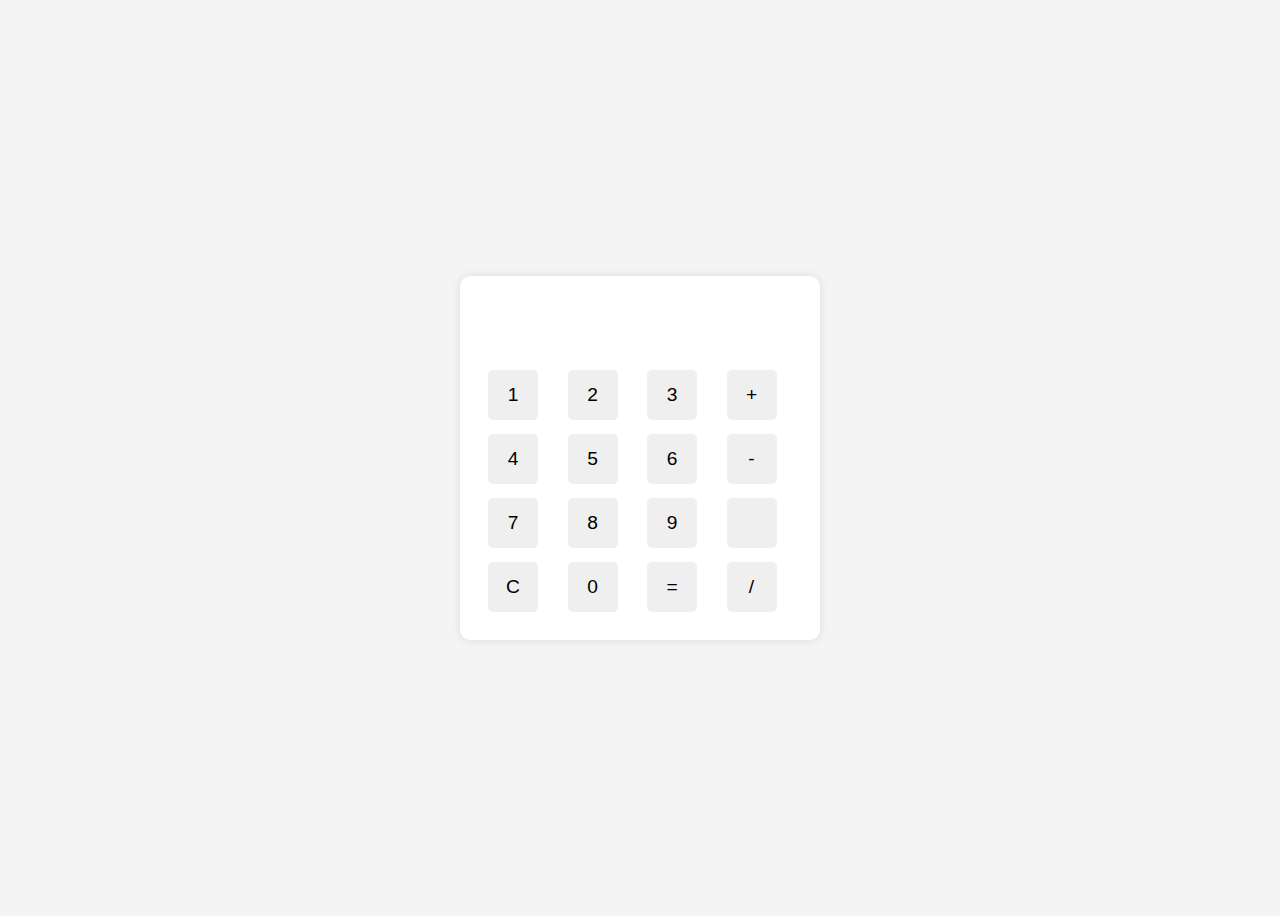
<file: Assignment3/index.html>
<!DOCTYPE html>
<html lang="en">
<head>
    <meta charset="UTF-8">
    <meta name="viewport" content="width=device-width, initial-scale=1.0">
    <title>Calculator</title>
   
    <style>
        body {
            font-family: Arial, sans-serif;
            display: flex;
            justify-content: center;
            align-items: center;
            height: 100vh;
            background-color: #f4f4f4;
        }
        table {
            background: #fff;
            padding: 20px;
            border-radius: 10px;
            box-shadow: 0 0 10px rgba(0, 0, 0, 0.1);
        }
        input[type="text"] {
            width: 100%;
            height: 50px;
            text-align: right;
            font-size: 1.5em;
            margin-bottom: 10px;
            border: none;
            outline: none;
        }
        button {
            width: 50px;
            height: 50px;
            font-size: 1.2em;
            margin: 5px;
            border: none;
            border-radius: 5px;
            cursor: pointer;
        }
        button:hover {
            background: #ddd;
        }
    </style>
    <script type="text/javascript">
        var a, b, op, flag = 0;
        
        function perform(value) {
            if (flag == 0) {
                a = parseFloat(document.f1.t1.value);
                op = value;
                document.f1.t1.value = "";
                flag = 1;
            } else {
                b = parseFloat(document.f1.t1.value);
                var result;
                switch (op) {
                    case '+': result = a + b; break;
                    case '-': result = a - b; break;
                    case '*': result = a * b; break;
                    case '/': result = b !== 0 ? a / b : 'Error'; break;
                    default: result = 'Error';
                }
                document.f1.t1.value = result;
                flag = 0;
            }
        }
        
        function clearScreen() {
            document.f1.t1.value = "";
            flag = 0;
        }
    </script>
</head>
<body>
    <form name="f1">
        <table border="0">
            <tr>
                <td colspan="4"><input type="text" name="t1" id="t1" readonly></td>
            </tr>
            <tr>
                <td><button type="button" onclick="document.f1.t1.value += '1'">1</button></td>
                <td><button type="button" onclick="document.f1.t1.value += '2'">2</button></td>
                <td><button type="button" onclick="document.f1.t1.value += '3'">3</button></td>
                <td><button type="button" onclick="perform('+')">+</button></td>
            </tr>
            <tr>
                <td><button type="button" onclick="document.f1.t1.value += '4'">4</button></td>
                <td><button type="button" onclick="document.f1.t1.value += '5'">5</button></td>
                <td><button type="button" onclick="document.f1.t1.value += '6'">6</button></td>
                <td><button type="button" onclick="perform('-')">-</button></td>
            </tr>
            <tr>
                <td><button type="button" onclick="document.f1.t1.value += '7'">7</button></td>
                <td><button type="button" onclick="document.f1.t1.value += '8'">8</button></td>
                <td><button type="button" onclick="document.f1.t1.value += '9'">9</button></td>
                <td><button type="button" onclick="perform('')"></button></td>
            </tr>
            <tr>
                <td><button type="button" onclick="clearScreen()">C</button></td>
                <td><button type="button" onclick="document.f1.t1.value += '0'">0</button></td>
                <td><button type="button" onclick="perform('=')">=</button></td>
                <td><button type="button" onclick="perform('/')">/</button></td>
            </tr>
        </table>
    </form>
</body>
</html>
</file>
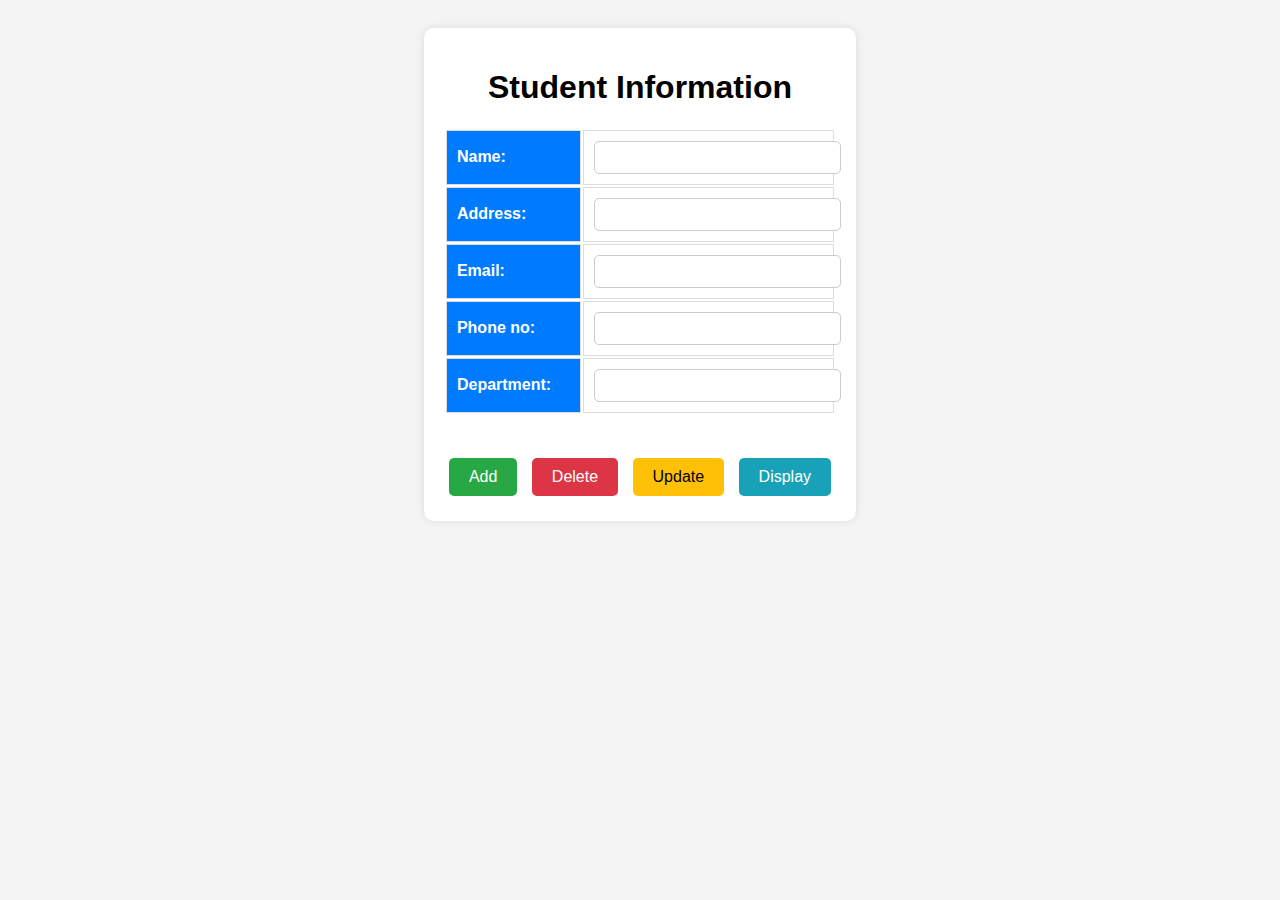
<file: Assignment5/index.html>
<!DOCTYPE html>
<html lang="en">
<head>
    <meta charset="UTF-8">
    <meta name="viewport" content="width=device-width, initial-scale=1.0">
    <title>Student Management System</title>
    <style>
        body {
            font-family: Arial, sans-serif;
            background-color: #f4f4f4;
            text-align: center;
            padding: 20px;
        }
        form {
            background: #fff;
            padding: 20px;
            border-radius: 10px;
            box-shadow: 0 0 10px rgba(0, 0, 0, 0.1);
            display: inline-block;
        }
        table {
            width: 100%;
            margin-bottom: 20px;
        }
        th, td {
            padding: 10px;
            border: 1px solid #ddd;
            text-align: left;
        }
        th {
            background-color: #007BFF;
            color: white;
        }
        input[type="text"], input[type="email"] {
            width: 100%;
            padding: 8px;
            border: 1px solid #ccc;
            border-radius: 5px;
        }
        button {
            padding: 10px 20px;
            margin: 5px;
            border: none;
            border-radius: 5px;
            cursor: pointer;
            font-size: 16px;
        }
        button:hover {
            opacity: 0.8;
        }
        button[name="action"][value="add"] {
            background-color: #28a745;
            color: white;
        }
        button[name="action"][value="delete"] {
            background-color: #dc3545;
            color: white;
        }
        button[name="action"][value="update"] {
            background-color: #ffc107;
            color: black;
        }
        button[name="action"][value="display"] {
            background-color: #17a2b8;
            color: white;
        }
    </style>
</head>
<body>
    <form action="process.php" method="post">
        <h1>Student Information</h1>
        <table>
            <tr>
                <th>Name:</th>
                <td><input type="text" name="name" id="name"></td>
            </tr>
            <tr>
                <th>Address:</th>
                <td><input type="text" name="address" id="address"></td>
            </tr>
            <tr>
                <th>Email:</th>
                <td><input type="email" name="email" id="email"></td>
            </tr>
            <tr>
                <th>Phone no:</th>
                <td><input type="text" name="number" id="number"></td>
            </tr>
            <tr>
                <th>Department:</th>
                <td><input type="text" name="department" id="department"></td>
            </tr>
        </table>
        <br>
        <button type="submit" name="action" value="add">Add</button>
        <button type="submit" name="action" value="delete">Delete</button>
        <button type="submit" name="action" value="update">Update</button>
        <button type="submit" name="action" value="display">Display</button>
    </form>

    <script>
        document.addEventListener("DOMContentLoaded", function() {
            document.querySelector("form").addEventListener("submit", function() {
                setTimeout(() => { 
                    this.reset(); 
                }, 100);
            });
        });
    </script>
</body>
</html>
</file>
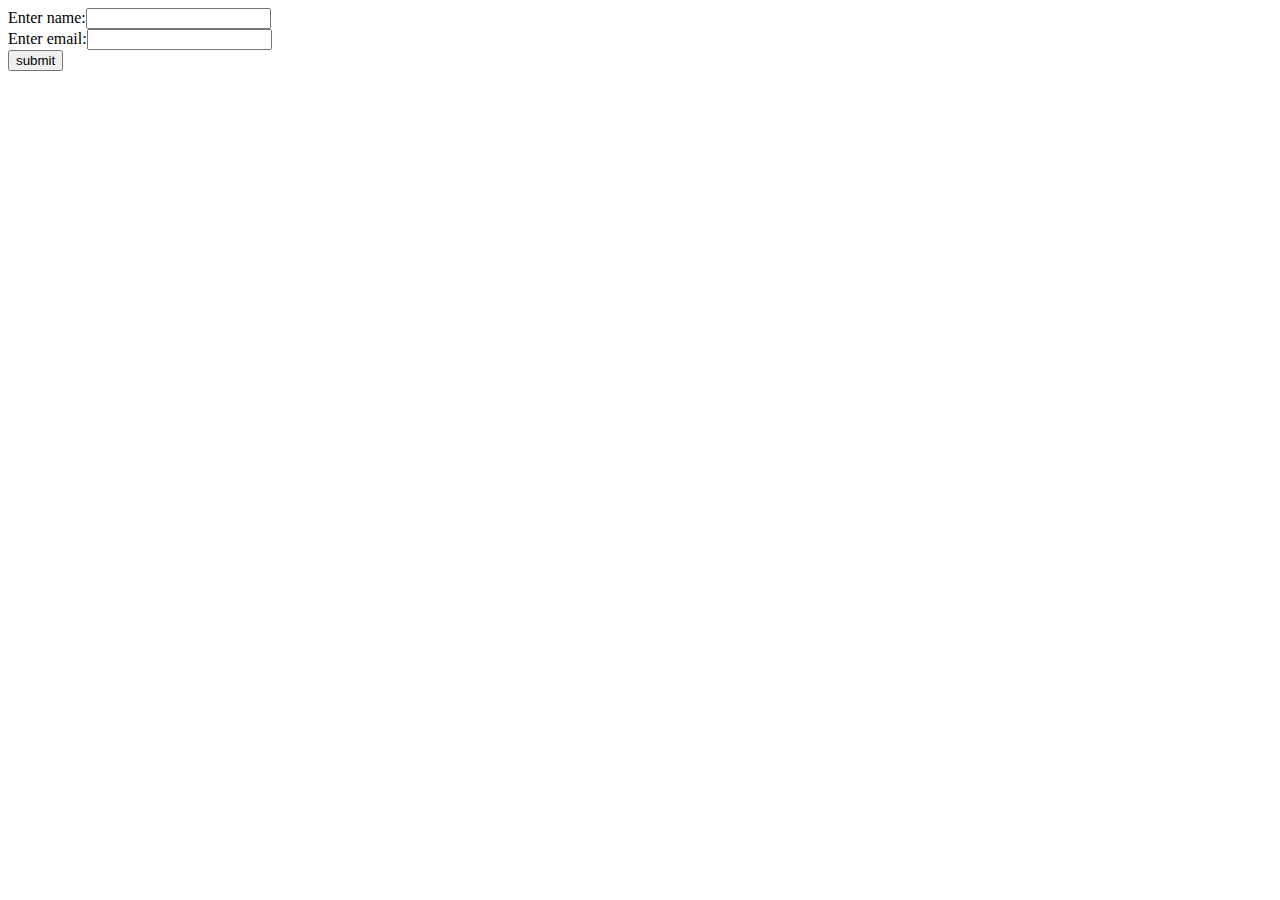
<file: Assignment3/validate.html>
<!DOCTYPE html>
<html lang="en">
<head>
    <meta charset="UTF-8">
    <meta name="viewport" content="width=device-width, initial-scale=1.0">
    <title>Validation</title>
    <script type="text/javascript">
        function validate(){
            if(document.f1.t1.value==""){
                alert("Please enter the name");
                document.f1.t1.focus();
            }
            else if(document.f1.t2.value==""){
                alert("Please enter the email");
                document.f1.t2.focus();
            }
            else{
                alert("record inserted succesfully");
            }
            
        }
    </script>
</head>
<body>
    <form name="f1" action="home.html" method="post">
        Enter name:<input type="text" name="t1" value=""/><br>
        Enter email:<input type="text" name="t2" value=""/><br>
        <input type="button" name="b1" value="submit" onclick="validate()"/>
    </form>
</body>
</html>
</file>
